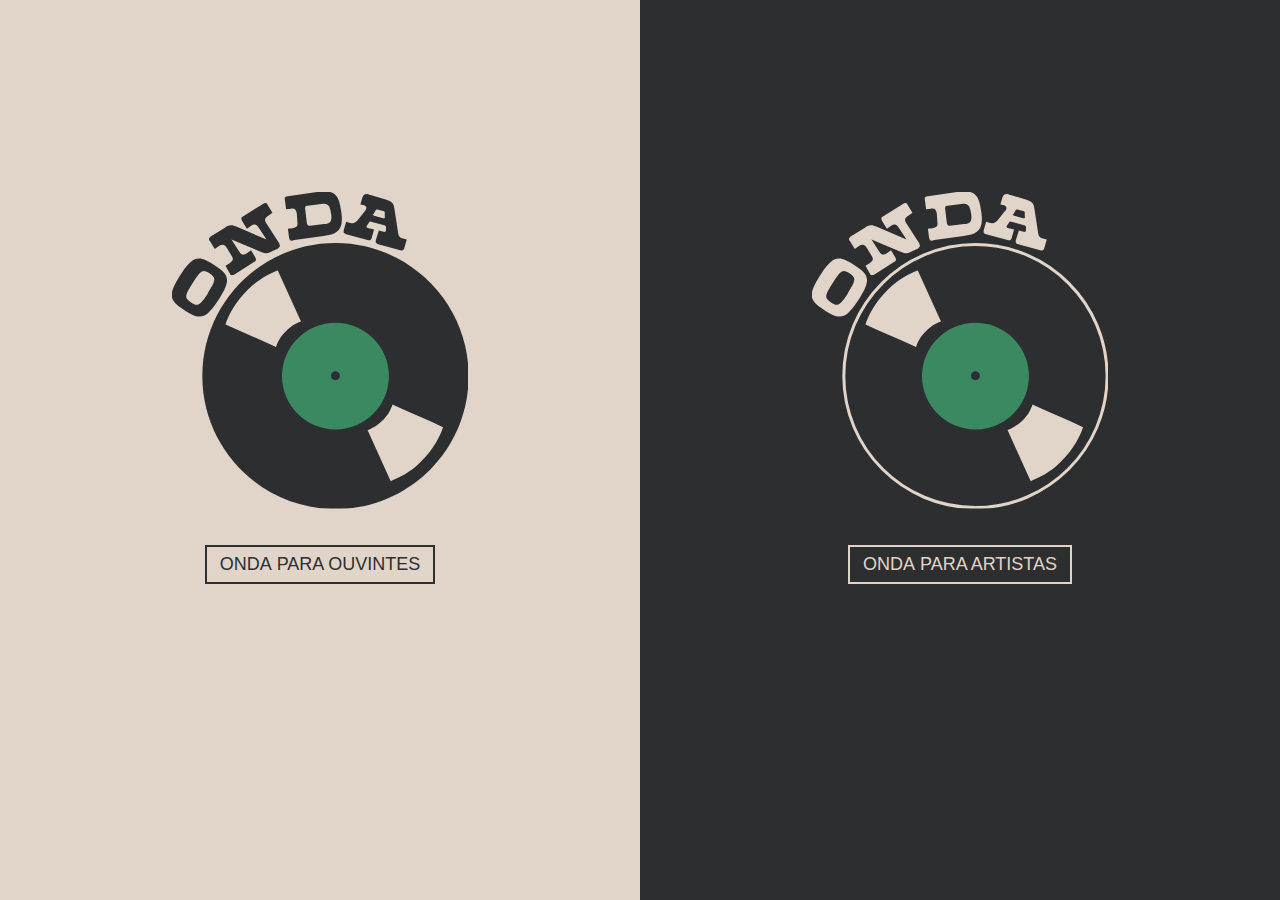
<file: index.html>
<!DOCTYPE html>
<html lang="en">
<head>
    <meta charset="UTF-8">
    <title>ONDA</title>
    <link rel="icon" href="assets/ONDAicon.svg">
    <link rel="stylesheet" href="css/index.css">
    <link href="https://api.fontshare.com/v2/css?f[]=nippo@200,300,500,700,400&display=swap" rel="stylesheet">
    <link href="https://api.fontshare.com/v2/css?f[]=boxing@400&display=swap" rel="stylesheet">
</head>
<body>
    <main class="container" id="landing">
        <div class="ouvinte">
            <img src="assets/logoONDA_fundoclaro.svg" width="" height="" alt="logo_fundoclaro">
            <a href="ouvinte/auth.html"><button class="ouvintesbtn"><strong>ONDA</strong> PARA OUVINTES</button></a>
        </div>
        <div class="artista">
            <img src="assets/logoONDA_fundoescuro.svg" width="" height="" alt="logo_fundoescuro">
            <a href="artista/auth.html"><button class="artistasbtn"><strong>ONDA</strong> PARA ARTISTAS</button></a>
        </div>
</main>
</body>
</file>
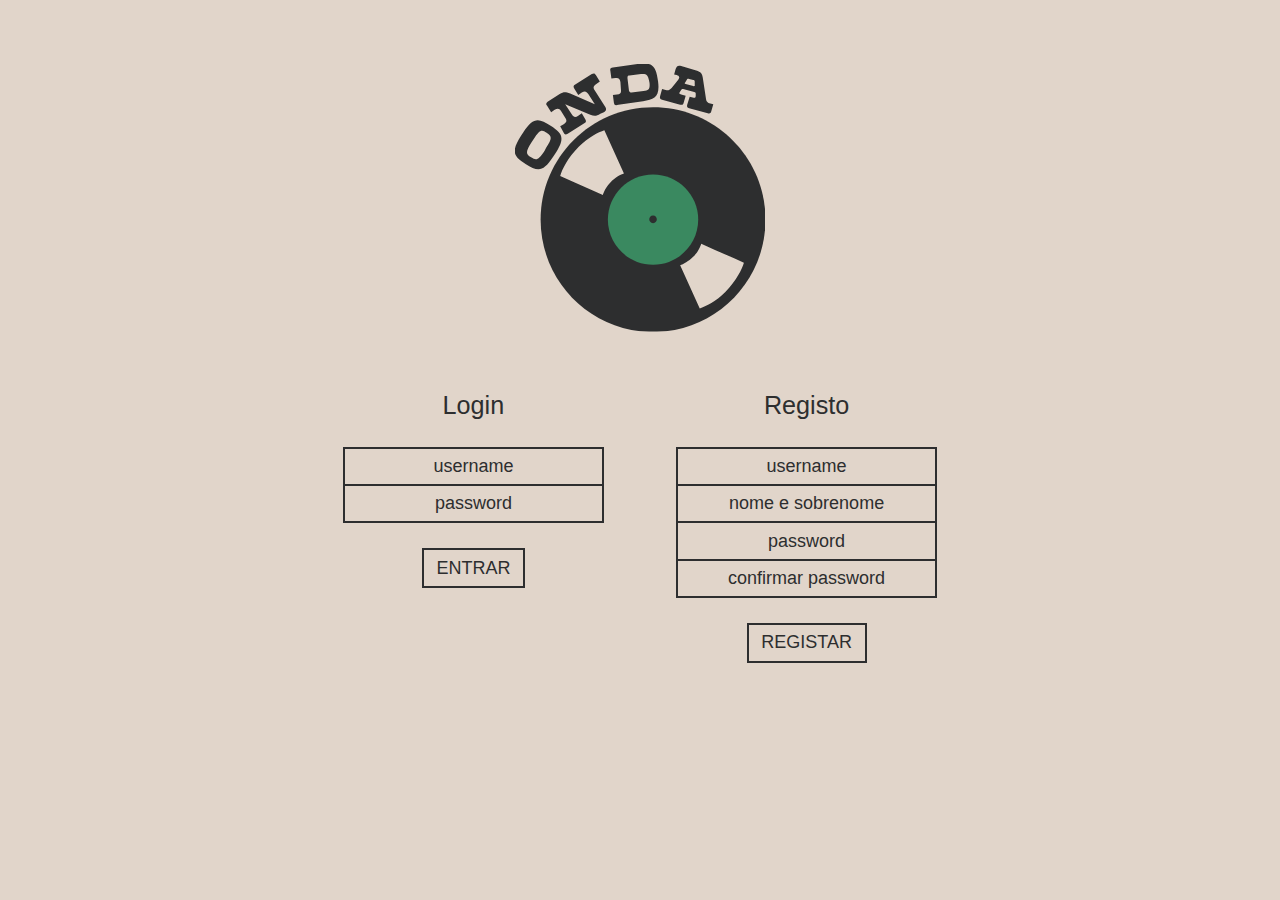
<file: ouvinte/auth.html>
<!DOCTYPE html>
<html lang="en">
<head>
    <meta charset="UTF-8">
    <title>ONDA | Login/Registo</title>
    <link rel="icon" href="../assets/ONDAicon.svg">
    <link rel="stylesheet" href="../css/index.css">
    <link href="https://api.fontshare.com/v2/css?f[]=nippo@200,300,500,700,400&display=swap" rel="stylesheet">
    <link href="https://api.fontshare.com/v2/css?f[]=boxing@400&display=swap" rel="stylesheet">
</head>
<body class="ouvinte">

<main class="container" id="auth">
    <div class="logo"><img src="../assets/logoONDA_fundoclaro.svg" width="250" height="" alt="logo_fundoescuro"></div>
    <div class="form" id="loginBox">
        <h2>Login</h2>
        <form action="" method="post" id="login" autocomplete="off">
            <input placeholder="username" type="text" id="l_user"><br>
            <input placeholder="password" type="password" id="l_pwd"><br>
            <button type="submit" class="ouvintesbtn">ENTRAR</button>
        </form>
    </div>
    <div class="form" id="registoBox">
        <h2>Registo</h2>
        <form action="" method="post" id="registo" autocomplete="off">
            <input placeholder="username" type="text" id="r_user"><br>
            <input placeholder="nome e sobrenome" type="text" id="name"><br>
            <input placeholder="password" type="password" id="r_pwd"><br>
            <input placeholder="confirmar password" type="password" id="pwd_repeat"><br>
            <button type="submit" class="ouvintesbtn">REGISTAR</button>
        </form>
    </div>

</main>

<script type="module" src="../js/login.js"></script>
<script type="module" src="../js/registo.js"></script>

</body>
</html>
</file>
<file: css/index.css>
/* layout colors */
* {
  font-size: 18px;
  font-family: "Nippo", sans-serif;
  font-weight: 400;
}

html, body {
  margin: 0;
}

a {
  text-decoration: none;
  width: border-box;
}

.container {
  width: 100vw;
  height: 100vh;
  display: flex;
}

section {
  flex-grow: 3;
  padding: 2rem 2.5rem;
  text-align: center;
}

strong {
  font-family: "Boxing", sans-serif;
}

h1 {
  font-size: 2rem;
  font-weight: 500;
  text-align: center;
  margin: 0 auto 1.5rem;
  display: inline-block;
  padding: 0.5rem 1rem;
}

.ouvinte h1 {
  border: 2px solid #2D2E2F;
}

.artista h1 {
  border: 2px solid #E1D5CA;
}

h2 {
  font-size: 1.4rem;
  font-weight: 500;
  text-align: center;
  margin: 0 0 1.5rem;
}

h3 {
  font-size: 1.1rem;
  font-weight: 500;
  text-align: center;
}

b {
  font-weight: 500;
}

button {
  background: transparent;
  border: 2px solid;
  cursor: pointer;
  padding: 0.4rem 0.7rem;
  display: block;
  margin: 1.5rem auto 0;
  text-align: center;
  font-weight: 400;
}

fieldset {
  border: none;
}

.error {
  color: red;
  font-size: 0.8rem;
  font-weight: 300;
  text-align: center;
}

#landing {
  position: fixed;
}

#landing div {
  text-align: center;
  width: 50%;
  box-sizing: border-box;
}

#landing div img, #landing div a {
  display: block;
  text-align: center;
  margin-left: auto;
  margin-right: auto;
}

#landing img {
  margin-top: 30%;
}

#landing a {
  margin-top: 2rem;
}

.ouvinte {
  background-color: #E1D5CA;
  color: #2D2E2F;
}

.artista {
  background-color: #2D2E2F;
  color: #E1D5CA;
}

.ouvintesbtn {
  border-color: #2D2E2F;
  color: #2D2E2F;
}

.ouvintesbtn:hover {
  color: #E1D5CA;
  background-color: #2D2E2F;
}

.artistasbtn {
  border-color: #E1D5CA;
  color: #E1D5CA;
}

.artistasbtn:hover {
  color: #2D2E2F;
  background-color: #E1D5CA;
}

.artista input {
  color: #E1D5CA;
  border: 2px solid #E1D5CA;
  background: transparent;
  padding: 0.4rem 0.7rem;
  text-align: center;
  margin-bottom: -2px;
}

.artista input::placeholder {
  color: #E1D5CA;
  font-weight: 300;
}

.ouvinte input {
  color: #2D2E2F;
  border: 2px solid #2D2E2F;
  background: transparent;
  padding: 0.4rem 0.7rem;
  text-align: center;
  margin-bottom: -2px;
}

.ouvinte a {
  color: #2D2E2F;
}

.artista a {
  color: #E1D5CA;
}

.ouvinte input::placeholder {
  color: #2D2E2F;
  font-weight: 300;
}

#auth {
  justify-content: center;
  align-items: baseline;
  flex-wrap: wrap;
  height: 90%;
  margin-top: 5%;
}

#auth .form {
  margin: 3rem 2rem 0;
}

#auth .logo {
  flex-basis: 100%;
  text-align: center;
}

.container:not(#auth), .container:not(#landing) {
  align-items: stretch;
}

#home h1 {
  font-size: 3rem;
  font-weight: 400;
  border: none;
  padding: 15rem 0;
  text-align: center;
}

.sidenav {
  width: 15%;
  text-align: center;
}

.sidenav h3 {
  margin-bottom: 3rem;
}

.sidenav button {
  font-weight: 500;
  margin: 1rem auto;
  width: 100%;
}

#bibliodrop:hover #biblionav {
  display: block;
}

#bibliodrop:hover #bibliobtn {
  margin: 0 auto -2px;
}

#pessoalbtn {
  margin: 0 auto -2px;
}

#pessoalnav:hover {
  margin: 0;
}

#pessoaldrop:hover #pessoalnav {
  display: block;
  margin: 0;
}

.dropdown {
  margin-top: 1rem;
}

.dropdown-content a {
  background: transparent;
  padding: 0.4rem 0.3rem;
  text-align: center;
  display: block;
  font-size: 0.9rem;
  width: 80%;
  margin: 0 auto -2px;
  float: none;
}

.ouvinte .dropdown-content a {
  color: #2D2E2F;
  border: 2px solid #2D2E2F;
}

.artista .dropdown-content a {
  color: #E1D5CA;
  border: 2px solid #E1D5CA;
}

.dropdown-content .ouvintelink:hover {
  background-color: #2D2E2F;
  color: #E1D5CA;
}

.dropdown-content .artistalink:hover {
  background-color: #E1D5CA;
  color: #2D2E2F;
}

.dropdown-content {
  display: none;
}

.dropdown:not(:hover) .dropdown-content {
  display: none;
  height: 0;
  z-index: 1;
}

.dropdown:not(:hover) button {
  margin-bottom: -2px;
}

.dropdown .ouvintesbtn:hover {
  background-color: transparent;
  color: #2D2E2F;
  cursor: default;
}

.dropdown .artistasbtn:hover {
  background-color: transparent;
  color: #E1D5CA;
  cursor: default;
}

.ouvinte .sidenav {
  padding: 1.5rem;
  border-right: 2px solid #2D2E2F;
}

.artista .sidenav {
  padding: 1.5rem;
  border-right: 2px solid #E1D5CA;
}

.biblioteca h2 {
  text-align: left;
}

.biblioteca h3 {
  margin: 0;
  text-align: left;
}

#all .controls {
  display: flex;
  justify-content: space-between;
  align-items: flex-end;
  margin-bottom: 1rem;
}

#all input[name=search] {
  width: 15rem;
  text-align: left;
}

.ouvinte input[type=radio] {
  -webkit-appearance: none;
  appearance: none;
  color: #2D2E2F;
  padding: 0.3rem;
  margin-right: 0.3rem;
}

.artista input[type=radio], .artista input[type=checkbox] {
  -webkit-appearance: none;
  appearance: none;
  color: #E1D5CA;
  padding: 0.3rem;
  margin-right: 0.3rem;
}

.ouvinte input[type=radio]:checked {
  background: #2D2E2F;
}

.artista input[type=radio]:checked, .artista input[type=checkbox]:checked {
  background: #E1D5CA;
}

.artista select {
  -webkit-appearance: none;
  appearance: none;
  color: #E1D5CA;
  border: 2px solid #E1D5CA;
  background: url("../assets/downarrow_fundoescuro.svg") no-repeat right transparent;
  background-position-x: 92%;
  padding: 0.4rem 1.7rem 0.4rem 0.7rem;
  margin-left: 1rem;
  text-align: left;
}

.ouvinte select {
  -webkit-appearance: none;
  appearance: none;
  color: #2D2E2F;
  border: 2px solid #2D2E2F;
  background: url("../assets/downarrow_fundoclaro.svg") no-repeat right transparent;
  background-position-x: 92%;
  padding: 0.4rem 1.7rem 0.4rem 0.7rem;
  margin-left: 1rem;
  text-align: left;
}

select:focus {
  outline: none;
}

.ouvinte input:focus {
  outline: 1px solid #2D2E2F;
}

.artista input:focus {
  outline: 1px solid #E1D5CA;
}

#all .sortlist {
  display: flex;
  align-items: center;
  column-gap: 0.5rem;
}

#all .sortlist label {
  font-weight: 300;
  padding: 0 0.1rem;
}

#all fieldset {
  padding: 0;
  margin: 0.1rem 0;
}

#all .controls button {
  display: inline-block;
  margin: 0;
}

.biblioteca table {
  text-align: left;
  margin: 0 auto;
  display: table;
  box-sizing: border-box;
  border-collapse: collapse;
  padding: 1rem;
  width: 100%;
  table-layout: auto;
  white-space: nowrap;
}

.ouvinte table {
  border: 2px solid #2D2E2F;
}

.artista table {
  border: 2px solid #E1D5CA;
}

.biblioteca th {
  padding: 0.2rem 0.7rem;
  overflow: hidden;
  text-overflow: ellipsis;
}

.biblioteca tbody {
  margin: 2rem 0;
}

.ouvinte th {
  border: 2px solid #2D2E2F;
}

.artista th {
  border: 2px solid #E1D5CA;
}

.biblioteca td {
  padding: 0.4rem 0.7rem;
  overflow: hidden;
  text-overflow: ellipsis;
}

#new {
  text-align: left;
  margin: 0 0 1rem;
  font-weight: 500;
}

#playlists {
  text-align: center;
}

.ouvinte .popup-content {
  background-color: #E1D5CA;
  color: #2D2E2F;
  border: 2px solid #2D2E2F;
  text-align: left;
  padding: 1.5rem 2rem;
  left: 50%;
  top: 50%;
  transform: translate(-50%, -50%);
  position: fixed;
  z-index: 3;
}

.popup-content button {
  display: block;
  margin: 0;
  float: right;
}

.popup-content button[name=searchlist] {
  display: inline-block;
  margin: 0;
  float: none;
}

.popup-content .search {
  display: inline-block;
  margin: 0;
}

.popup-content #search {
  margin: 0;
}

.popup-content .close {
  margin-right: -1rem;
  float: right;
  line-height: 0.5rem;
}

.popup-content label {
  display: block;
  margin-bottom: 1rem;
}

.artista .popup-content .error {
  text-align: left;
  float: right;
  margin: 0.6rem 1rem 0 0;
}

.ouvinte .popup-content .error {
  text-align: left;
  margin: 1.5rem 1rem 0 0;
  float: right;
}

.popup-content input[type=text] {
  margin-left: 1rem;
  text-align: left;
  width: 20rem;
}

.popup-content input[type=number] {
  margin-left: 1rem;
  text-align: left;
  width: 3rem;
}

.artista .popup-content {
  background-color: #2D2E2F;
  color: #E1D5CA;
  border: 2px solid #E1D5CA;
  text-align: left;
  padding: 1.5rem 2rem;
  left: 50%;
  top: 50%;
  transform: translate(-50%, -50%);
  position: fixed;
  z-index: 3;
}

.popup-content table {
  margin-top: 1rem;
}

.popup-content table td {
  font-size: 0.9rem;
  padding: 0.2rem 0.7rem;
  overflow: hidden;
  text-overflow: ellipsis;
}

.popup-content button[name=newplaylist] {
  margin-top: 1rem;
}

.popup-content .mode {
  display: inline-block;
  margin-top: 0.5rem;
}

.popup-content button[name=playlistmode] {
  margin-left: 1rem;
}

#confirmation {
  text-align: center;
}

#confirmation button {
  display: inline-block;
  margin: 1rem 0.1rem 0;
  float: none;
}

.biblioteca #remove {
  margin: 0;
  padding: 0 0.2rem;
  font-size: 0.8rem;
  display: inline-block;
}

/*# sourceMappingURL=index.css.map */
</file>
